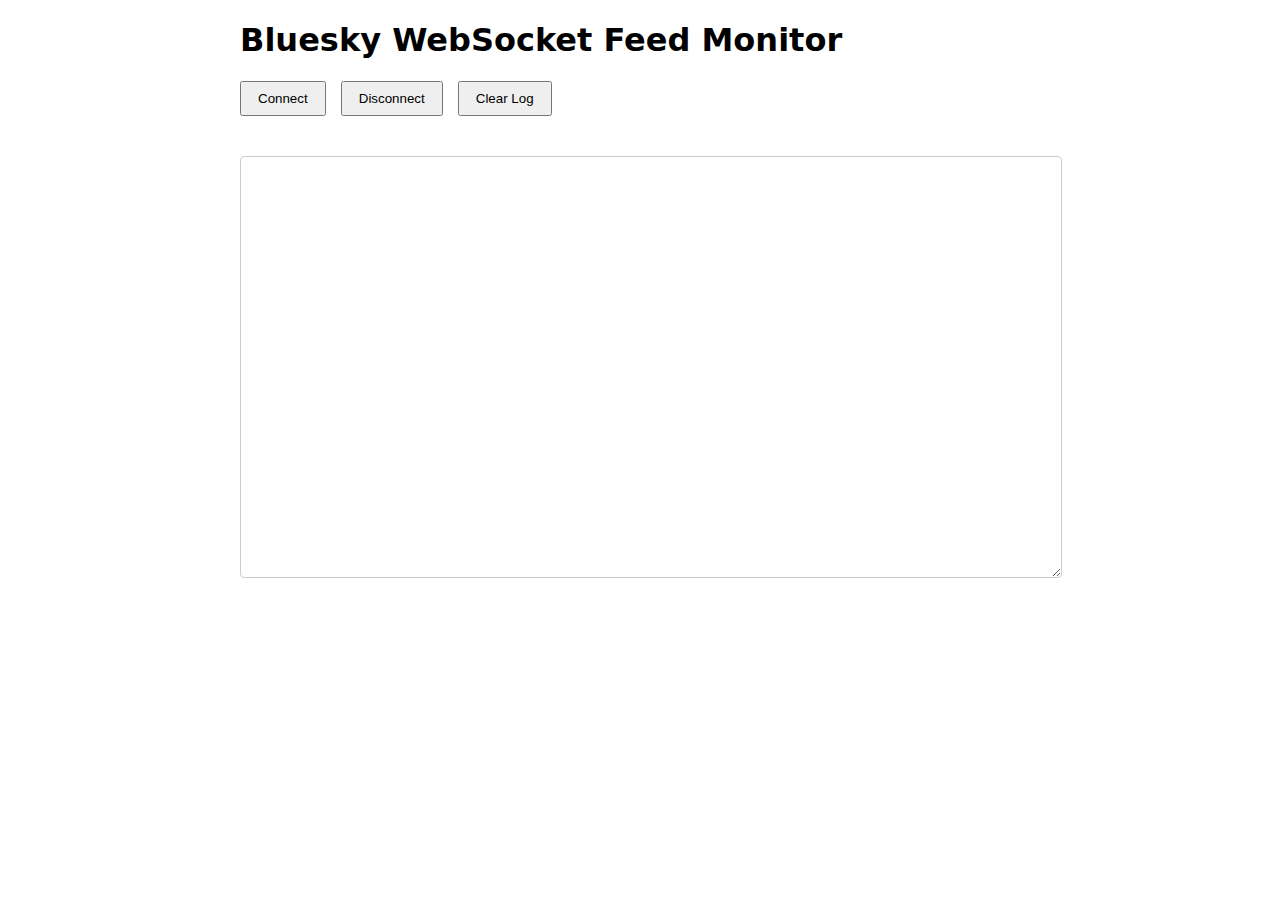
<file: firehose/index.html>
<!DOCTYPE html>
<html lang="en">
  <head>
    <meta charset="UTF-8" />
    <meta name="viewport" content="width=device-width, initial-scale=1.0" />
    <title>Bluesky WebSocket Feed Monitor</title>
    <style>
      body {
        font-family: system-ui, -apple-system, sans-serif;
        max-width: 800px;
        margin: 20px auto;
        padding: 0 20px;
      }
      #output {
        width: 100%;
        height: 400px;
        margin-top: 20px;
        padding: 10px;
        font-family: monospace;
        border: 1px solid #ccc;
        border-radius: 4px;
      }
      .controls {
        margin: 20px 0;
      }
      button {
        padding: 8px 16px;
        margin-right: 10px;
        cursor: pointer;
      }
    </style>
  </head>
  <body>
    <h1>Bluesky WebSocket Feed Monitor</h1>
    <div class="controls">
      <button id="connect">Connect</button>
      <button id="disconnect">Disconnect</button>
      <button id="clear">Clear Log</button>
    </div>
    <textarea id="output" readonly></textarea>

    <script>
      let ws = null;
      const output = document.getElementById("output");

      function log(message) {
        const timestamp = new Date().toISOString();
        output.value += `[${timestamp}] ${message}\n`;
        output.scrollTop = output.scrollHeight;
      }

      function connect() {
        if (ws) {
          log("Already connected!");
          return;
        }

        try {
          ws = new WebSocket("wss://jetstream2.us-east.bsky.network/subscribe?wantedCollections=app.bsky.feed.post");

          ws.onopen = () => {
            log("Connected to Bluesky WebSocket");
          };

          ws.onmessage = (event) => {
            try {
              const data = JSON.parse(event.data);
              log(`Received: ${JSON.stringify(data, null, 2)}`);
            } catch (e) {
              log(`Raw message: ${event.data}`);
            }
          };

          ws.onerror = (error) => {
            log(`WebSocket Error: ${error.message}`);
          };

          ws.onclose = () => {
            log("Disconnected from Bluesky WebSocket");
            ws = null;
          };
        } catch (error) {
          log(`Connection Error: ${error.message}`);
          ws = null;
        }
      }

      function disconnect() {
        if (ws) {
          ws.close();
          ws = null;
          log("Disconnected by user");
        } else {
          log("Not connected");
        }
      }

      // Event Listeners
      document.getElementById("connect").addEventListener("click", connect);
      document.getElementById("disconnect").addEventListener("click", disconnect);
      document.getElementById("clear").addEventListener("click", () => {
        output.value = "";
      });
    </script>
  </body>
</html>
</file>
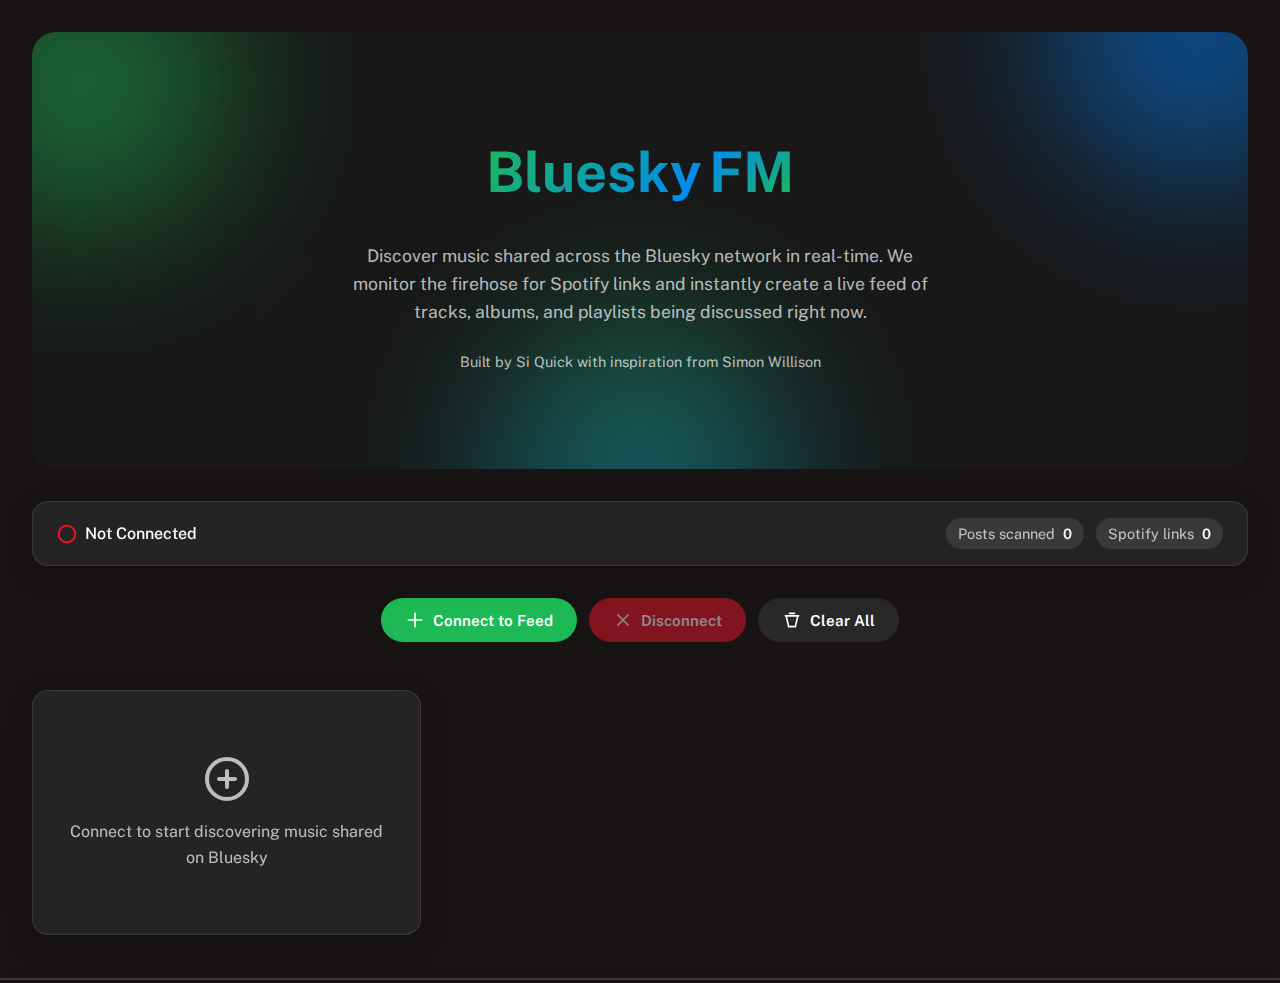
<file: firehose/spotify/index.html>
<!DOCTYPE html>
<html lang="en">
  <head>
    <meta charset="UTF-8" />
    <meta name="viewport" content="width=device-width, initial-scale=1.0" />
    <title>BlueskyFM • Live Music Feed</title>
    <meta name="title" content="Bluesky FM • Live Music Feed" />
    <meta name="description" content="Discover what music the Bluesky community is sharing in real-time." />
    <link rel="preconnect" href="https://fonts.googleapis.com" />
    <link rel="preconnect" href="https://fonts.gstatic.com" crossorigin />
    <link
      href="https://fonts.googleapis.com/css2?family=Public+Sans:wght@300;400;500;600;700&display=swap"
      rel="stylesheet"
    />
    <link rel="stylesheet" href="./styles.css" />
  </head>
  <body>
    <div class="container">
      <div class="hero">
        <div class="hero-background">
          <div class="gradient-orb"></div>
          <div class="gradient-orb"></div>
          <div class="gradient-orb"></div>
        </div>
        <div class="hero-content">
          <h1>
            <span class="gradient-text">Bluesky</span>
            <span class="gradient-text accent">FM</span>
          </h1>
          <p class="hero-description">
            Discover music shared across the Bluesky network in real-time. We monitor the firehose for Spotify links and
            instantly create a live feed of tracks, albums, and playlists being discussed right now.
          </p>
          <p class="hero-credits">
            Built by
            <a href="https://bsky.app/profile/siquick.com" target="_blank" rel="noopener noreferrer">Si Quick</a> with
            inspiration from
            <a href="https://bsky.app/profile/simonwillison.net" target="_blank" rel="noopener noreferrer"
              >Simon Willison</a
            >
          </p>
        </div>
      </div>

      <div class="status-bar glass">
        <div class="status-group">
          <div class="status disconnected">
            <svg class="status-icon" viewBox="0 0 24 24" fill="none" xmlns="http://www.w3.org/2000/svg">
              <path
                d="M12 22c5.523 0 10-4.477 10-10S17.523 2 12 2 2 6.477 2 12s4.477 10 10 10z"
                stroke="currentColor"
                stroke-width="2"
              />
              <path
                class="pulse-circle"
                d="M12 22c5.523 0 10-4.477 10-10S17.523 2 12 2 2 6.477 2 12s4.477 10 10 10z"
                stroke="currentColor"
                stroke-width="2"
              />
            </svg>
            <span class="status-text">Not Connected</span>
          </div>
          <div class="status-pills">
            <div class="pill">
              <span class="pill-label">Posts scanned</span>
              <span class="pill-value" id="post-count">0</span>
            </div>
            <div class="pill">
              <span class="pill-label">Spotify links</span>
              <span class="pill-value" id="spotify-count">0</span>
            </div>
          </div>
        </div>
      </div>

      <div class="controls">
        <button id="connect" class="button button-primary">
          <svg class="button-icon" viewBox="0 0 24 24" fill="none" xmlns="http://www.w3.org/2000/svg">
            <path d="M12 4v16m8-8H4" stroke="currentColor" stroke-width="2" stroke-linecap="round" />
          </svg>
          Connect to Feed
        </button>
        <button id="disconnect" class="button button-danger" disabled>
          <svg class="button-icon" viewBox="0 0 24 24" fill="none" xmlns="http://www.w3.org/2000/svg">
            <path d="M18 6L6 18M6 6l12 12" stroke="currentColor" stroke-width="2" stroke-linecap="round" />
          </svg>
          Disconnect
        </button>
        <button id="clear" class="button button-secondary">
          <svg class="button-icon" viewBox="0 0 24 24" fill="none" xmlns="http://www.w3.org/2000/svg">
            <path d="M19 7l-3 13H8L5 7M20 7H4m5-3h6" stroke="currentColor" stroke-width="2" stroke-linecap="round" />
          </svg>
          Clear All
        </button>
      </div>

      <div id="spotify-grid" class="spotify-grid">
        <div class="empty-state glass">
          <div class="empty-icon">
            <svg viewBox="0 0 24 24" fill="none" xmlns="http://www.w3.org/2000/svg">
              <path
                d="M12 22c5.523 0 10-4.477 10-10S17.523 2 12 2 2 6.477 2 12s4.477 10 10 10z"
                stroke="currentColor"
                stroke-width="2"
              />
              <path d="M8 12h8m-4-4v8" stroke="currentColor" stroke-width="2" stroke-linecap="round" />
            </svg>
          </div>
          <p>Connect to start discovering music shared on Bluesky</p>
        </div>
      </div>

      <!-- Player Container -->
      <div id="player-container" class="player-container glass">
        <div id="spotify-player" class="player-content"></div>
      </div>
    </div>

    <script>
      let ws = null;
      let postsScanned = 0;
      let spotifyFound = 0;
      const MAX_PLAYERS = 50;
      let currentlyPlayingId = null;

      const connectBtn = document.getElementById("connect");
      const disconnectBtn = document.getElementById("disconnect");
      const clearBtn = document.getElementById("clear");
      const statusDiv = document.querySelector(".status");
      const spotifyGrid = document.getElementById("spotify-grid");
      const postCountSpan = document.getElementById("post-count");
      const spotifyCountSpan = document.getElementById("spotify-count");
      const playerContainer = document.getElementById("player-container");
      const spotifyPlayer = document.getElementById("spotify-player");

      function updateStatus(connected) {
        statusDiv.classList.toggle("connected", connected);
        statusDiv.querySelector(".status-text").textContent = connected ? "Connected" : "Not Connected";
        connectBtn.disabled = connected;
        disconnectBtn.disabled = !connected;
      }

      function updateStats() {
        postCountSpan.textContent = postsScanned;
        spotifyCountSpan.textContent = spotifyFound;
      }

      function extractSpotifyInfo(url) {
        const patterns = [
          /open\.spotify\.com\/(track|album|playlist|artist)\/([a-zA-Z0-9]+)/,
          /spotify:(track|album|playlist|artist):([a-zA-Z0-9]+)/,
        ];

        for (const pattern of patterns) {
          const match = url.match(pattern);
          if (match) {
            return {
              type: match[1],
              id: match[2],
            };
          }
        }
        return null;
      }

      function getBadgeIcon(type) {
        switch (type) {
          case "track":
            return '<path d="M12 22c5.523 0 10-4.477 10-10S17.523 2 12 2 2 6.477 2 12s4.477 10 10 10z M12 8v4l3 3" stroke="currentColor" stroke-width="2" stroke-linecap="round"/>';
          case "album":
            return '<path d="M12 22c5.523 0 10-4.477 10-10S17.523 2 12 2 2 6.477 2 12s4.477 10 10 10z M12 12c1.657 0 3-1.343 3-3s-1.343-3-3-3-3 1.343-3 3 1.343 3 3 3z" stroke="currentColor" stroke-width="2"/>';
          case "playlist":
            return '<path d="M16 17H5M16 12H5M16 7H5M19 17h2M19 12h2M19 7h2" stroke="currentColor" stroke-width="2" stroke-linecap="round"/>';
          default:
            return '<path d="M12 22c5.523 0 10-4.477 10-10S17.523 2 12 2 2 6.477 2 12s4.477 10 10 10z" stroke="currentColor" stroke-width="2"/>';
        }
      }

      function playTrack(spotifyId, type, cardElement) {
        // Remove playing state from previous card
        const previousCard = document.querySelector(".spotify-card.playing");
        if (previousCard) {
          previousCard.classList.remove("playing");
        }

        // Add playing state to current card
        cardElement.classList.add("playing");

        // Update player with autoplay enabled
        spotifyPlayer.innerHTML = `
          <iframe
            src="https://open.spotify.com/embed/${type}/${spotifyId}?autoplay=1"
            frameborder="0"
            allowtransparency="true"
            allow="encrypted-media; autoplay"
          ></iframe>
        `;

        currentlyPlayingId = spotifyId;
        playerContainer.classList.add("visible");
      }

      async function getSpotifyArtwork(type, id) {
        try {
          const response = await fetch(`https://open.spotify.com/oembed?url=spotify:${type}:${id}`);
          const data = await response.json();
          return data.thumbnail_url;
        } catch (error) {
          console.error("Error fetching artwork:", error);
          return null;
        }
      }

      async function addSpotifyCard(spotifyInfo, postUrl) {
        if (spotifyFound === 0) {
          spotifyGrid.innerHTML = "";
        }

        if (spotifyFound >= MAX_PLAYERS) {
          const oldestCard = spotifyGrid.lastChild;
          if (oldestCard) {
            spotifyGrid.removeChild(oldestCard);
          }
        }

        // Get artwork URL
        const artworkUrl = await getSpotifyArtwork(spotifyInfo.type, spotifyInfo.id);

        const card = document.createElement("div");
        card.className = "spotify-card glass";
        card.setAttribute("data-spotify-id", spotifyInfo.id);
        card.setAttribute("data-spotify-type", spotifyInfo.type);

        card.innerHTML = `
          <div class="spotify-preview">
            <div class="preview-image">
              <img src="${artworkUrl || "/placeholder.png"}" alt="Album Art" loading="lazy" />
            </div>
            <button class="play-button glass" aria-label="Play Preview">
              <svg viewBox="0 0 24 24" fill="none" xmlns="http://www.w3.org/2000/svg">
                <path d="M8 5v14l11-7-11-7z" fill="currentColor"/>
              </svg>
              <div class="button-glow"></div>
            </button>
          </div>
          <div class="card-content">
            <div class="card-badges">
              <span class="type-badge ${spotifyInfo.type}-badge">
                <svg class="badge-icon" viewBox="0 0 24 24" fill="none" xmlns="http://www.w3.org/2000/svg">
                  ${getBadgeIcon(spotifyInfo.type)}
                </svg>
                ${spotifyInfo.type}
              </span>
            </div>
            <a href="${postUrl}" target="_blank" rel="noopener noreferrer" class="post-link">
              <svg class="link-icon" viewBox="0 0 24 24" fill="none" xmlns="http://www.w3.org/2000/svg">
                <path d="M18 13v6a2 2 0 01-2 2H5a2 2 0 01-2-2V8a2 2 0 012-2h6m4-3h6v6m-11 5L21 3" stroke="currentColor" stroke-width="2" stroke-linecap="round"/>
              </svg>
              View original post
            </a>
          </div>
        `;

        // Add click handler for play button
        const playButton = card.querySelector(".play-button");
        playButton.addEventListener("click", (e) => {
          e.preventDefault();
          e.stopPropagation();
          playTrack(spotifyInfo.id, spotifyInfo.type, card);
        });

        spotifyGrid.insertBefore(card, spotifyGrid.firstChild);
        spotifyFound++;
        updateStats();
      }

      function connect() {
        if (ws) return;

        try {
          ws = new WebSocket("wss://jetstream2.us-east.bsky.network/subscribe?wantedCollections=app.bsky.feed.post");

          ws.onopen = () => {
            console.log("Connected to Bluesky WebSocket");
            updateStatus(true);
          };

          ws.onmessage = (event) => {
            try {
              const data = JSON.parse(event.data);
              postsScanned++;
              updateStats();

              if (data.commit?.operation !== "create" || data.commit?.collection !== "app.bsky.feed.post") {
                return;
              }

              const record = data.commit.record;
              if (!record) return;

              const postUrl = `https://bsky.app/profile/${data.did}/post/${data.commit.rkey}`;
              let spotifyInfo = null;

              if (record.embed?.$type === "app.bsky.embed.external") {
                const embedUrl = record.embed.external.uri;
                if (embedUrl) {
                  spotifyInfo = extractSpotifyInfo(embedUrl);
                }
              }

              if (!spotifyInfo && record.facets) {
                for (const facet of record.facets) {
                  const link = facet.features?.find((f) => f.$type === "app.bsky.richtext.facet#link");
                  if (link?.uri) {
                    spotifyInfo = extractSpotifyInfo(link.uri);
                    if (spotifyInfo) break;
                  }
                }
              }

              if (!spotifyInfo && record.text) {
                spotifyInfo = extractSpotifyInfo(record.text);
              }

              if (spotifyInfo) {
                addSpotifyCard(spotifyInfo, postUrl);
              }
            } catch (e) {
              console.error("Error processing message:", e);
            }
          };

          ws.onerror = (error) => {
            console.error("WebSocket Error:", error);
            updateStatus(false);
          };

          ws.onclose = () => {
            console.log("Disconnected from Bluesky WebSocket");
            ws = null;
            updateStatus(false);
          };
        } catch (error) {
          console.error("Connection Error:", error);
          ws = null;
          updateStatus(false);
        }
      }

      async function getSpotifyArtwork(type, id) {
        try {
          const response = await fetch(`https://open.spotify.com/oembed?url=spotify:${type}:${id}`);
          const data = await response.json();
          return data.thumbnail_url;
        } catch (error) {
          console.error("Error fetching artwork:", error);
          return null;
        }
      }

      async function addSpotifyCard(spotifyInfo, postUrl) {
        if (spotifyFound === 0) {
          spotifyGrid.innerHTML = "";
        }

        if (spotifyFound >= MAX_PLAYERS) {
          const oldestCard = spotifyGrid.lastChild;
          if (oldestCard) {
            spotifyGrid.removeChild(oldestCard);
          }
        }

        const artworkUrl = await getSpotifyArtwork(spotifyInfo.type, spotifyInfo.id);

        const card = document.createElement("div");
        card.className = "spotify-card glass";
        card.setAttribute("data-spotify-id", spotifyInfo.id);
        card.setAttribute("data-spotify-type", spotifyInfo.type);

        card.innerHTML = `
    <div class="spotify-preview">
      <div class="preview-image">
        <img src="${artworkUrl || "/placeholder.png"}" alt="Album Art" loading="lazy" />
      </div>
      <button class="play-button glass" aria-label="Play Preview">
        <svg viewBox="0 0 24 24" fill="none" xmlns="http://www.w3.org/2000/svg">
          <path d="M8 5v14l11-7-11-7z" fill="currentColor"/>
        </svg>
        <div class="button-glow"></div>
      </button>
    </div>
    <div class="card-content">
      <div class="card-badges">
        <span class="type-badge ${spotifyInfo.type}-badge">
          <svg class="badge-icon" viewBox="0 0 24 24" fill="none" xmlns="http://www.w3.org/2000/svg">
            ${getBadgeIcon(spotifyInfo.type)}
          </svg>
          ${spotifyInfo.type}
        </span>
      </div>
      <a href="${postUrl}" target="_blank" rel="noopener noreferrer" class="post-link">
        <svg class="link-icon" viewBox="0 0 24 24" fill="none" xmlns="http://www.w3.org/2000/svg">
          <path d="M18 13v6a2 2 0 01-2 2H5a2 2 0 01-2-2V8a2 2 0 012-2h6m4-3h6v6m-11 5L21 3" stroke="currentColor" stroke-width="2" stroke-linecap="round"/>
        </svg>
        View original post
      </a>
    </div>
  `;

        // Add click handler for play button
        const playButton = card.querySelector(".play-button");
        playButton.addEventListener("click", (e) => {
          e.preventDefault();
          e.stopPropagation();
          playTrack(spotifyInfo.id, spotifyInfo.type, card);
        });

        spotifyGrid.insertBefore(card, spotifyGrid.firstChild);
        spotifyFound++;
        updateStats();
      }

      function getBadgeIcon(type) {
        switch (type) {
          case "track":
            return '<path d="M12 22c5.523 0 10-4.477 10-10S17.523 2 12 2 2 6.477 2 12s4.477 10 10 10z M12 8v4l3 3" stroke="currentColor" stroke-width="2" stroke-linecap="round"/>';
          case "album":
            return '<path d="M12 22c5.523 0 10-4.477 10-10S17.523 2 12 2 2 6.477 2 12s4.477 10 10 10z M12 12c1.657 0 3-1.343 3-3s-1.343-3-3-3-3 1.343-3 3 1.343 3 3 3z" stroke="currentColor" stroke-width="2"/>';
          case "playlist":
            return '<path d="M16 17H5M16 12H5M16 7H5M19 17h2M19 12h2M19 7h2" stroke="currentColor" stroke-width="2" stroke-linecap="round"/>';
          default:
            return '<path d="M12 22c5.523 0 10-4.477 10-10S17.523 2 12 2 2 6.477 2 12s4.477 10 10 10z" stroke="currentColor" stroke-width="2"/>';
        }
      }

      function playTrack(spotifyId, type, cardElement) {
        // Remove playing state from previous card
        const previousCard = document.querySelector(".spotify-card.playing");
        if (previousCard) {
          previousCard.classList.remove("playing");
        }

        // Add playing state to current card
        cardElement.classList.add("playing");

        // Update player with autoplay enabled
        spotifyPlayer.innerHTML = `
    <iframe
      src="https://open.spotify.com/embed/${type}/${spotifyId}?autoplay=1"
      frameborder="0"
      allowtransparency="true"
      allow="encrypted-media; autoplay"
    ></iframe>
  `;

        currentlyPlayingId = spotifyId;
        playerContainer.classList.add("visible");
      }

      function disconnect() {
        if (ws) {
          ws.close();
          ws = null;
          updateStatus(false);
        }
      }

      function clearPlayers() {
        spotifyGrid.innerHTML = `
    <div class="empty-state glass">
      <div class="empty-icon">
        <svg viewBox="0 0 24 24" fill="none" xmlns="http://www.w3.org/2000/svg">
          <path d="M12 22c5.523 0 10-4.477 10-10S17.523 2 12 2 2 6.477 2 12s4.477 10 10 10z" stroke="currentColor" stroke-width="2"/>
          <path d="M8 12h8m-4-4v8" stroke="currentColor" stroke-width="2" stroke-linecap="round"/>
        </svg>
      </div>
      <p>Connect to start discovering music shared on Bluesky</p>
    </div>
  `;
        spotifyFound = 0;
        currentlyPlayingId = null;
        spotifyPlayer.innerHTML = "";
        playerContainer.classList.remove("visible");
        updateStats();
      }

      connectBtn.addEventListener("click", connect);
      disconnectBtn.addEventListener("click", disconnect);
      clearBtn.addEventListener("click", clearPlayers);
    </script>
  </body>
</html>
</file>
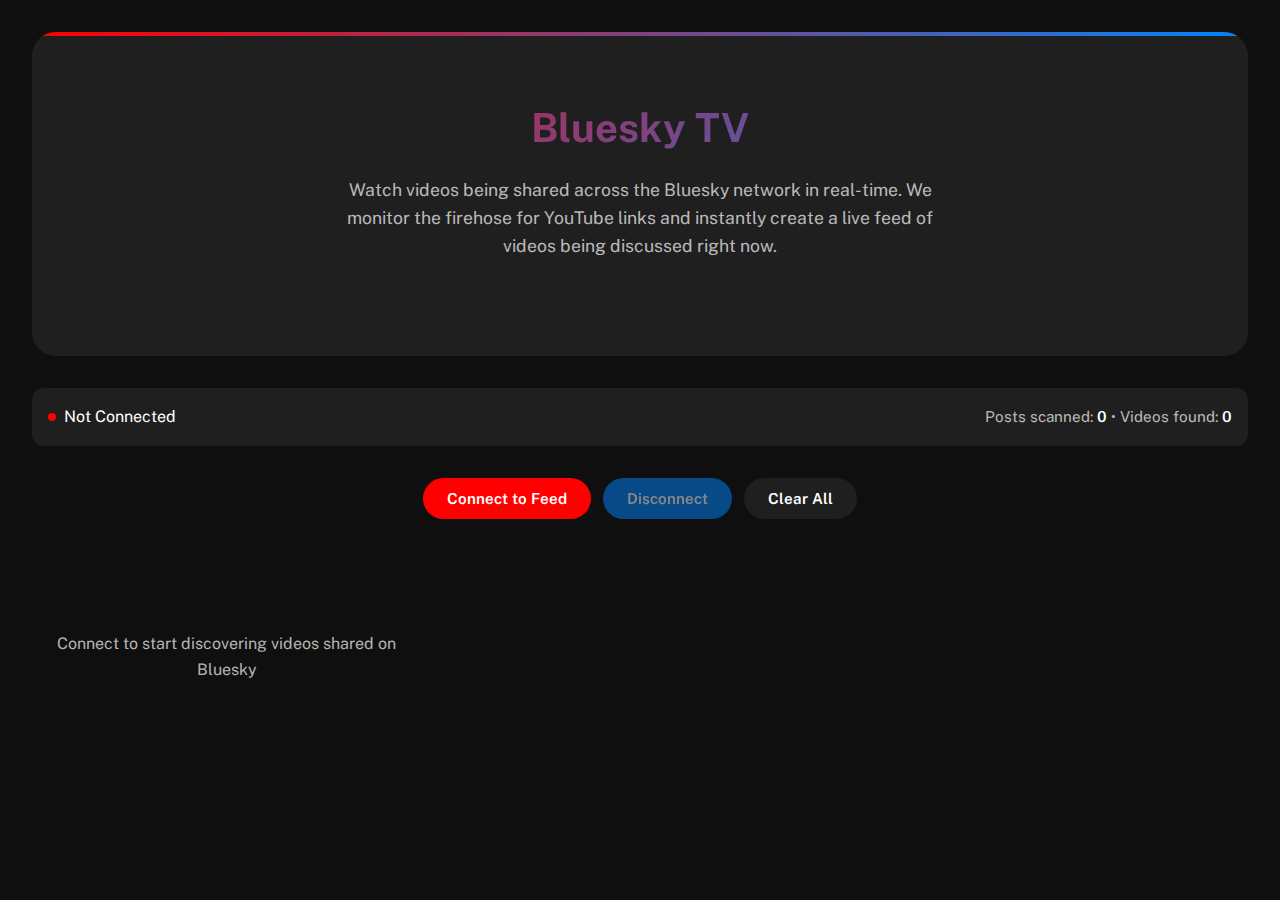
<file: firehose/youtube/index.html>
<!DOCTYPE html>
<html lang="en">
  <head>
    <meta charset="UTF-8" />
    <meta name="viewport" content="width=device-width, initial-scale=1.0" />
    <title>Bluesky TV • Live Video Feed</title>
    <link rel="preconnect" href="https://fonts.googleapis.com" />
    <link rel="preconnect" href="https://fonts.gstatic.com" crossorigin />
    <link
      href="https://fonts.googleapis.com/css2?family=Public+Sans:wght@300;400;500;600;700&display=swap"
      rel="stylesheet"
    />
    <style>
      :root {
        --youtube-red: #ff0000;
        --youtube-dark: #282828;
        --bluesky-blue: #0085ff;
        --text-primary: #ffffff;
        --text-secondary: rgba(255, 255, 255, 0.7);
        --surface-dark: #1f1f1f;
        --surface-darker: #0f0f0f;
        --accent-gradient: linear-gradient(135deg, var(--youtube-red), var(--bluesky-blue));
      }

      * {
        margin: 0;
        padding: 0;
        box-sizing: border-box;
      }

      body {
        font-family: "Public Sans", system-ui, -apple-system, sans-serif;
        background: var(--surface-darker);
        color: var(--text-primary);
        line-height: 1.6;
        -webkit-font-smoothing: antialiased;
      }

      .container {
        max-width: 1400px;
        margin: 0 auto;
        padding: 2rem;
      }

      .hero {
        text-align: center;
        padding: 4rem 1rem;
        background: var(--surface-dark);
        border-radius: 24px;
        margin-bottom: 2rem;
        position: relative;
        overflow: hidden;
      }

      .hero::before {
        content: "";
        position: absolute;
        top: 0;
        left: 0;
        right: 0;
        height: 4px;
        background: var(--accent-gradient);
      }

      h1 {
        font-size: 2.5rem;
        font-weight: 700;
        margin-bottom: 1rem;
        background: var(--accent-gradient);
        -webkit-background-clip: text;
        background-clip: text;
        color: transparent;
      }

      .hero p {
        color: var(--text-secondary);
        font-size: 1.1rem;
        max-width: 600px;
        margin: 0 auto 2rem auto;
      }

      .controls {
        display: flex;
        gap: 12px;
        justify-content: center;
        margin-bottom: 2rem;
      }

      button {
        padding: 12px 24px;
        border-radius: 50px;
        border: none;
        font-family: inherit;
        font-weight: 600;
        font-size: 0.95rem;
        cursor: pointer;
        transition: all 0.2s ease;
        color: var(--text-primary);
      }

      button:disabled {
        opacity: 0.5;
        cursor: not-allowed;
      }

      #connect {
        background: var(--youtube-red);
      }

      #disconnect {
        background: var(--bluesky-blue);
      }

      #clear {
        background: var(--surface-dark);
      }

      button:hover:not(:disabled) {
        transform: translateY(-2px);
      }

      .status-bar {
        background: var(--surface-dark);
        padding: 1rem;
        border-radius: 12px;
        display: flex;
        justify-content: space-between;
        align-items: center;
        margin-bottom: 2rem;
      }

      .status {
        display: flex;
        align-items: center;
        gap: 8px;
      }

      .status::before {
        content: "";
        display: inline-block;
        width: 8px;
        height: 8px;
        border-radius: 50%;
        background: var(--youtube-red);
      }

      .status.connected::before {
        background: #4caf50;
      }

      .stats {
        color: var(--text-secondary);
        font-size: 0.95rem;
      }

      .stats span {
        color: var(--text-primary);
        font-weight: 600;
      }

      .video-grid {
        display: grid;
        grid-template-columns: repeat(auto-fill, minmax(350px, 1fr));
        gap: 24px;
        padding: 1rem 0;
      }

      .video-card {
        background: var(--surface-dark);
        border-radius: 12px;
        overflow: hidden;
        transition: transform 0.2s ease;
      }

      .video-card:hover {
        transform: translateY(-4px);
      }

      .video-container {
        position: relative;
      }

      .video-container iframe {
        border-radius: 12px;
        width: 100%;
        height: 100%;
        aspect-ratio: 16 / 9;
        border: none;
      }

      .video-info {
        padding: 1rem;
      }

      .post-link {
        color: var(--bluesky-blue);
        text-decoration: none;
        font-size: 0.9rem;
        transition: color 0.2s ease;
      }

      .post-link:hover {
        color: var(--text-primary);
      }

      .empty-state {
        text-align: center;
        color: var(--text-secondary);
        padding: 4rem 1rem;
      }

      @media (max-width: 768px) {
        .container {
          padding: 1rem;
        }

        .hero {
          padding: 2rem 1rem;
        }

        h1 {
          font-size: 2rem;
        }

        .status-bar {
          flex-direction: column;
          gap: 1rem;
          text-align: center;
        }

        .video-grid {
          grid-template-columns: 1fr;
        }
      }
    </style>
  </head>
  <body>
    <div class="container">
      <div class="hero">
        <h1>Bluesky TV</h1>
        <p>
          Watch videos being shared across the Bluesky network in real-time. We monitor the firehose for YouTube links
          and instantly create a live feed of videos being discussed right now.
        </p>
      </div>

      <div class="status-bar">
        <div class="status disconnected">Not Connected</div>
        <div class="stats">
          Posts scanned: <span id="post-count">0</span> • Videos found: <span id="video-count">0</span>
        </div>
      </div>

      <div class="controls">
        <button id="connect">Connect to Feed</button>
        <button id="disconnect" disabled>Disconnect</button>
        <button id="clear">Clear All</button>
      </div>

      <div id="video-grid" class="video-grid">
        <div class="empty-state">Connect to start discovering videos shared on Bluesky</div>
      </div>
    </div>

    <script>
      let ws = null;
      let reconnectAttempts = 0;
      let postsScanned = 0;
      let videosFound = 0;
      const MAX_RECONNECT_ATTEMPTS = 3;
      const MAX_VIDEOS = 50;

      const connectBtn = document.getElementById("connect");
      const disconnectBtn = document.getElementById("disconnect");
      const clearBtn = document.getElementById("clear");
      const statusDiv = document.querySelector(".status");
      const videoGrid = document.getElementById("video-grid");
      const postCountSpan = document.getElementById("post-count");
      const videoCountSpan = document.getElementById("video-count");

      function updateStatus(connected) {
        statusDiv.textContent = connected ? "Connected" : "Not Connected";
        statusDiv.className = `status ${connected ? "connected" : "disconnected"}`;
        connectBtn.disabled = connected;
        disconnectBtn.disabled = !connected;
      }

      function updateStats() {
        postCountSpan.textContent = postsScanned;
        videoCountSpan.textContent = videosFound;
      }

      async function checkVideoAvailability(videoId) {
        try {
          const response = await fetch(
            `https://www.youtube.com/oembed?url=https://www.youtube.com/watch?v=${videoId}&format=json`
          );
          if (!response.ok) {
            throw new Error("Video unavailable");
          }
          return true;
        } catch (error) {
          console.log(`Video ${videoId} is unavailable`);
          return false;
        }
      }

      function extractYouTubeId(text) {
        const patterns = [
          /(?:https?:\/\/)?(?:www\.)?youtube\.com\/watch\?v=([^&\s]+)/,
          /(?:https?:\/\/)?(?:www\.)?youtube\.com\/embed\/([^\s]+)/,
          /(?:https?:\/\/)?youtu\.be\/([^\s]+)/,
        ];

        for (const pattern of patterns) {
          const match = text.match(pattern);
          if (match) return match[1];
        }
        return null;
      }

      async function addVideo(videoId, postUrl) {
        // Check if video is available before adding
        const isAvailable = await checkVideoAvailability(videoId);
        if (!isAvailable) return;

        if (videosFound === 0) {
          videoGrid.innerHTML = ""; // Clear empty state
        }

        if (videosFound >= MAX_VIDEOS) {
          const firstVideo = videoGrid.firstChild;
          if (firstVideo) {
            videoGrid.removeChild(firstVideo);
          }
        }

        const card = document.createElement("div");
        card.className = "video-card";

        card.innerHTML = `
          <div class="video-container">
            <iframe
              src="https://www.youtube.com/embed/${videoId}"
              title="YouTube video"
              frameborder="0"
              allow="accelerometer; autoplay; clipboard-write; encrypted-media; gyroscope; picture-in-picture"
              allowfullscreen
            ></iframe>
          </div>
          <div class="video-info">
            <a href="${postUrl}" target="_blank" class="post-link">View original post</a>
          </div>
        `;

        // Append to end instead of prepending
        videoGrid.appendChild(card);
        videosFound++;
        updateStats();
      }

      function connect() {
        if (ws) {
          console.log("Already connected!");
          return;
        }

        try {
          ws = new WebSocket("wss://jetstream2.us-east.bsky.network/subscribe?wantedCollections=app.bsky.feed.post");

          ws.onopen = () => {
            console.log("Connected to Bluesky WebSocket");
            updateStatus(true);
          };

          ws.onmessage = (event) => {
            try {
              const data = JSON.parse(event.data);
              postsScanned++;
              updateStats();

              if (data.commit?.operation !== "create" || data.commit?.collection !== "app.bsky.feed.post") {
                return;
              }

              const record = data.commit.record;
              if (!record) return;

              const postUrl = `https://bsky.app/profile/${data.did}/post/${data.commit.rkey}`;
              let foundVideoId = null;

              if (record.embed?.$type === "app.bsky.embed.external") {
                const embedUrl = record.embed.external.uri;
                if (embedUrl) {
                  foundVideoId = extractYouTubeId(embedUrl);
                }
              }

              if (!foundVideoId && record.facets) {
                for (const facet of record.facets) {
                  const link = facet.features?.find((f) => f.$type === "app.bsky.richtext.facet#link");
                  if (link?.uri) {
                    foundVideoId = extractYouTubeId(link.uri);
                    if (foundVideoId) break;
                  }
                }
              }

              if (!foundVideoId && record.text) {
                foundVideoId = extractYouTubeId(record.text);
              }

              if (foundVideoId) {
                console.log("Found YouTube video:", foundVideoId);
                addVideo(foundVideoId, postUrl).catch((error) => {
                  console.error("Error adding video:", error);
                });
              }
            } catch (e) {
              console.error("Error processing message:", e);
            }
          };

          ws.onerror = (error) => {
            console.error(`WebSocket Error: ${error.message}`);
            updateStatus(false);
          };

          ws.onclose = () => {
            console.log("Disconnected from Bluesky WebSocket");
            ws = null;
            updateStatus(false);
          };
        } catch (error) {
          console.error(`Connection Error: ${error.message}`);
          ws = null;
          updateStatus(false);
        }
      }

      function disconnect() {
        if (ws) {
          ws.close();
          ws = null;
          updateStatus(false);
        }
      }

      function clearVideos() {
        videoGrid.innerHTML = `
          <div class="empty-state">
            Connect to start discovering videos shared on Bluesky
          </div>
        `;
        videosFound = 0;
        updateStats();
      }

      connectBtn.addEventListener("click", connect);
      disconnectBtn.addEventListener("click", disconnect);
      clearBtn.addEventListener("click", clearVideos);
    </script>
  </body>
</html>
</file>
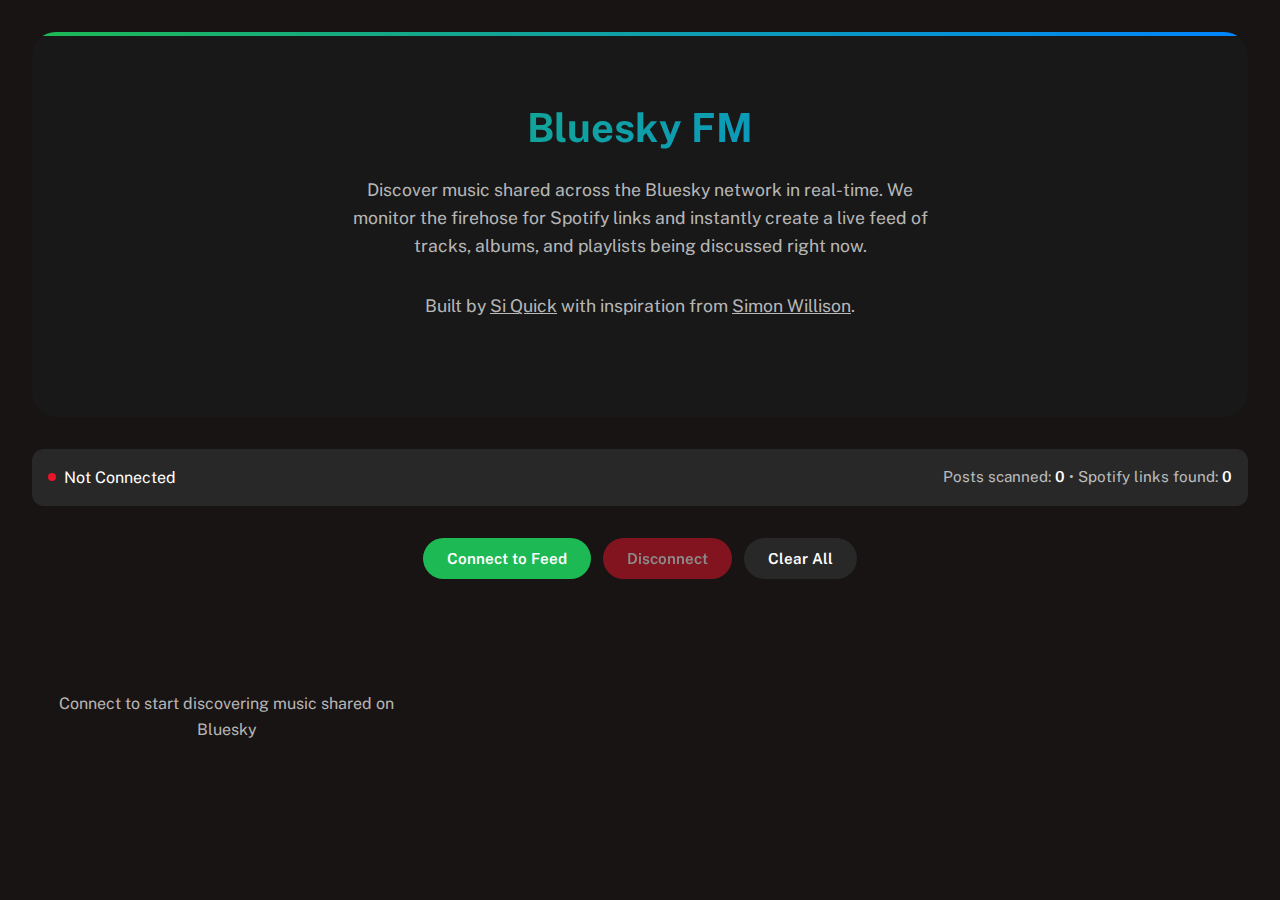
<file: firehose/spotify/spotify.html>
<!DOCTYPE html>
<html lang="en">
  <head>
    <meta charset="UTF-8" />
    <meta name="viewport" content="width=device-width, initial-scale=1.0" />
    <title>Bluesky FM • Live Music Feed</title>
    <link rel="preconnect" href="https://fonts.googleapis.com" />
    <link rel="preconnect" href="https://fonts.gstatic.com" crossorigin />
    <link
      href="https://fonts.googleapis.com/css2?family=Public+Sans:wght@300;400;500;600;700&display=swap"
      rel="stylesheet"
    />
    <style>
      :root {
        --spotify-green: #1db954;
        --spotify-black: #191414;
        --bluesky-blue: #0085ff;
        --text-primary: #ffffff;
        --text-secondary: rgba(255, 255, 255, 0.7);
        --surface-dark: #282828;
        --surface-darker: #181818;
        --accent-gradient: linear-gradient(135deg, var(--spotify-green), var(--bluesky-blue));
      }

      * {
        margin: 0;
        padding: 0;
        box-sizing: border-box;
      }

      body {
        font-family: "Public Sans", system-ui, -apple-system, sans-serif;
        background: var(--spotify-black);
        color: var(--text-primary);
        line-height: 1.6;
        -webkit-font-smoothing: antialiased;
      }

      .container {
        max-width: 1400px;
        margin: 0 auto;
        padding: 2rem;
      }

      .hero {
        text-align: center;
        padding: 4rem 1rem;
        background: var(--surface-darker);
        border-radius: 24px;
        margin-bottom: 2rem;
        position: relative;
        overflow: hidden;
      }

      .hero::before {
        content: "";
        position: absolute;
        top: 0;
        left: 0;
        right: 0;
        height: 4px;
        background: var(--accent-gradient);
      }

      h1 {
        font-size: 2.5rem;
        font-weight: 700;
        margin-bottom: 1rem;
        background: var(--accent-gradient);
        -webkit-background-clip: text;
        background-clip: text;
        color: transparent;
      }

      a {
        color: var(--text-secondary);
      }

      .hero p {
        color: var(--text-secondary);
        font-size: 1.1rem;
        max-width: 600px;
        margin: 0 auto 2rem auto;
      }

      .controls {
        display: flex;
        gap: 12px;
        justify-content: center;
        margin-bottom: 2rem;
      }

      button {
        padding: 12px 24px;
        border-radius: 50px;
        border: none;
        font-family: inherit;
        font-weight: 600;
        font-size: 0.95rem;
        cursor: pointer;
        transition: all 0.2s ease;
        color: var(--text-primary);
      }

      button:disabled {
        opacity: 0.5;
        cursor: not-allowed;
      }

      #connect {
        background: var(--spotify-green);
      }

      #disconnect {
        background: #e91429;
      }

      #clear {
        background: var(--surface-dark);
      }

      button:hover:not(:disabled) {
        transform: translateY(-2px);
      }

      .status-bar {
        background: var(--surface-dark);
        padding: 1rem;
        border-radius: 12px;
        display: flex;
        justify-content: space-between;
        align-items: center;
        margin-bottom: 2rem;
      }

      .status {
        display: flex;
        align-items: center;
        gap: 8px;
      }

      .status::before {
        content: "";
        display: inline-block;
        width: 8px;
        height: 8px;
        border-radius: 50%;
        background: #e91429;
      }

      .status.connected::before {
        background: var(--spotify-green);
      }

      .stats {
        color: var(--text-secondary);
        font-size: 0.95rem;
      }

      .stats span {
        color: var(--text-primary);
        font-weight: 600;
      }

      .spotify-grid {
        display: grid;
        grid-template-columns: repeat(auto-fill, minmax(350px, 1fr));
        gap: 24px;
        padding: 1rem 0;
      }

      .spotify-card {
        background: var(--surface-dark);
        border-radius: 12px;
        overflow: hidden;
        transition: transform 0.2s ease;
      }

      .spotify-card:hover {
        transform: translateY(-4px);
      }

      .spotify-container {
        position: relative;
      }

      .spotify-container iframe {
        border-radius: 12px;
        width: 100%;
        height: 152px;
      }

      .player-info {
        padding: 1rem;
        display: flex;
        align-items: center;
        gap: 12px;
      }

      .type-badge {
        padding: 4px 12px;
        border-radius: 50px;
        background: var(--spotify-black);
        color: var(--spotify-green);
        font-size: 0.8rem;
        font-weight: 600;
        text-transform: uppercase;
        letter-spacing: 0.5px;
      }

      .post-link {
        color: var(--bluesky-blue);
        text-decoration: none;
        font-size: 0.9rem;
        transition: color 0.2s ease;
      }

      .post-link:hover {
        color: var(--text-primary);
      }

      .empty-state {
        text-align: center;
        color: var(--text-secondary);
        padding: 4rem 1rem;
      }

      @media (max-width: 768px) {
        .container {
          padding: 1rem;
        }

        .hero {
          padding: 2rem 1rem;
        }

        h1 {
          font-size: 2rem;
        }

        .status-bar {
          flex-direction: column;
          gap: 1rem;
          text-align: center;
        }

        .spotify-grid {
          grid-template-columns: 1fr;
        }
      }
    </style>
  </head>
  <body>
    <div class="container">
      <div class="hero">
        <h1>Bluesky FM</h1>
        <p>
          Discover music shared across the Bluesky network in real-time. We monitor the firehose for Spotify links and
          instantly create a live feed of tracks, albums, and playlists being discussed right now.
        </p>
        <p>
          Built by
          <a href="https://bsky.app/profile/siquick.com" target="_blank" rel="noopener noreferrer">Si Quick</a> with
          inspiration from
          <a href="https://bsky.app/profile/simonwillison.net" target="_blank" rel="noopener noreferrer"
            >Simon Willison</a
          >.
        </p>
      </div>

      <div class="status-bar">
        <div class="status disconnected">Not Connected</div>
        <div class="stats">
          Posts scanned: <span id="post-count">0</span> • Spotify links found: <span id="spotify-count">0</span>
        </div>
      </div>

      <div class="controls">
        <button id="connect">Connect to Feed</button>
        <button id="disconnect" disabled>Disconnect</button>
        <button id="clear">Clear All</button>
      </div>

      <div id="spotify-grid" class="spotify-grid">
        <div class="empty-state">Connect to start discovering music shared on Bluesky</div>
      </div>
    </div>

    <script>
      let ws = null;
      let reconnectAttempts = 0;
      let postsScanned = 0;
      let spotifyFound = 0;
      const MAX_RECONNECT_ATTEMPTS = 3;
      const MAX_PLAYERS = 50;

      const connectBtn = document.getElementById("connect");
      const disconnectBtn = document.getElementById("disconnect");
      const clearBtn = document.getElementById("clear");
      const statusDiv = document.querySelector(".status");
      const spotifyGrid = document.getElementById("spotify-grid");
      const postCountSpan = document.getElementById("post-count");
      const spotifyCountSpan = document.getElementById("spotify-count");

      function updateStatus(connected) {
        statusDiv.textContent = connected ? "Connected" : "Not Connected";
        statusDiv.className = `status ${connected ? "connected" : "disconnected"}`;
        connectBtn.disabled = connected;
        disconnectBtn.disabled = !connected;
      }

      function updateStats() {
        postCountSpan.textContent = postsScanned;
        spotifyCountSpan.textContent = spotifyFound;
      }

      function extractSpotifyInfo(url) {
        const patterns = [
          /open\.spotify\.com\/(track|album|playlist|artist)\/([a-zA-Z0-9]+)/,
          /spotify:(track|album|playlist|artist):([a-zA-Z0-9]+)/,
        ];

        for (const pattern of patterns) {
          const match = url.match(pattern);
          if (match) {
            return {
              type: match[1],
              id: match[2],
            };
          }
        }
        return null;
      }

      function addSpotifyEmbed(spotifyInfo, postUrl) {
        if (spotifyFound === 0) {
          spotifyGrid.innerHTML = ""; // Clear empty state
        }

        if (spotifyFound >= MAX_PLAYERS) {
          const firstPlayer = spotifyGrid.firstChild;
          if (firstPlayer) {
            spotifyGrid.removeChild(firstPlayer);
          }
        }

        const card = document.createElement("div");
        card.className = "spotify-card";

        const embedUrl = `https://open.spotify.com/embed/${spotifyInfo.type}/${spotifyInfo.id}`;

        card.innerHTML = `
          <div class="spotify-container">
            <iframe
              src="${embedUrl}"
              frameborder="0"
              allowtransparency="true"
              allow="encrypted-media"
            ></iframe>
          </div>
          <div class="player-info">
            <span class="type-badge">${spotifyInfo.type}</span>
            <a href="${postUrl}" target="_blank" class="post-link">View original post</a>
          </div>
        `;

        spotifyGrid.insertBefore(card, spotifyGrid.firstChild);
        spotifyFound++;
        updateStats();
      }

      function connect() {
        if (ws) {
          console.log("Already connected!");
          return;
        }

        try {
          ws = new WebSocket("wss://jetstream2.us-east.bsky.network/subscribe?wantedCollections=app.bsky.feed.post");

          ws.onopen = () => {
            console.log("Connected to Bluesky WebSocket");
            updateStatus(true);
          };

          ws.onmessage = (event) => {
            try {
              const data = JSON.parse(event.data);
              postsScanned++;
              updateStats();

              if (data.commit?.operation !== "create" || data.commit?.collection !== "app.bsky.feed.post") {
                return;
              }

              const record = data.commit.record;
              if (!record) return;

              const postUrl = `https://bsky.app/profile/${data.did}/post/${data.commit.rkey}`;
              let spotifyInfo = null;

              if (record.embed?.$type === "app.bsky.embed.external") {
                const embedUrl = record.embed.external.uri;
                if (embedUrl) {
                  spotifyInfo = extractSpotifyInfo(embedUrl);
                }
              }

              if (!spotifyInfo && record.facets) {
                for (const facet of record.facets) {
                  const link = facet.features?.find((f) => f.$type === "app.bsky.richtext.facet#link");
                  if (link?.uri) {
                    spotifyInfo = extractSpotifyInfo(link.uri);
                    if (spotifyInfo) break;
                  }
                }
              }

              if (!spotifyInfo && record.text) {
                spotifyInfo = extractSpotifyInfo(record.text);
              }

              if (spotifyInfo) {
                console.log("Found Spotify content:", spotifyInfo);
                addSpotifyEmbed(spotifyInfo, postUrl);
              }
            } catch (e) {
              console.error("Error processing message:", e);
            }
          };

          ws.onerror = (error) => {
            console.error(`WebSocket Error: ${error.message}`);
            updateStatus(false);
          };

          ws.onclose = () => {
            console.log("Disconnected from Bluesky WebSocket");
            ws = null;
            updateStatus(false);
          };
        } catch (error) {
          console.error(`Connection Error: ${error.message}`);
          ws = null;
          updateStatus(false);
        }
      }

      function disconnect() {
        if (ws) {
          ws.close();
          ws = null;
          updateStatus(false);
        }
      }

      function clearPlayers() {
        spotifyGrid.innerHTML = `
          <div class="empty-state">
            Connect to start discovering music shared on Bluesky
          </div>
        `;
        spotifyFound = 0;
        updateStats();
      }

      connectBtn.addEventListener("click", connect);
      disconnectBtn.addEventListener("click", disconnect);
      clearBtn.addEventListener("click", clearPlayers);
    </script>
  </body>
</html>
</file>
<file: firehose/spotify/styles.css>
:root {
  --spotify-green: #1db954;
  --spotify-black: #191414;
  --bluesky-blue: #0085ff;
  --text-primary: #ffffff;
  --text-secondary: rgba(255, 255, 255, 0.7);
  --surface-dark: #282828;
  --surface-darker: #181818;
  --accent-gradient: linear-gradient(135deg, var(--spotify-green), var(--bluesky-blue));
  --glass-background: rgba(40, 40, 40, 0.8);
  --glass-border: rgba(255, 255, 255, 0.1);
  --glass-shadow: 0 8px 32px rgba(0, 0, 0, 0.2);
}

* {
  margin: 0;
  padding: 0;
  box-sizing: border-box;
}

body {
  font-family: "Public Sans", system-ui, -apple-system, sans-serif;
  background: var(--spotify-black);
  color: var(--text-primary);
  line-height: 1.6;
  -webkit-font-smoothing: antialiased;
}

/* Glass Effect */
.glass {
  background: var(--glass-background);
  backdrop-filter: blur(12px);
  -webkit-backdrop-filter: blur(12px);
  border: 1px solid var(--glass-border);
  box-shadow: var(--glass-shadow);
}

/* Container */
.container {
  max-width: 1400px;
  margin: 0 auto;
  padding: 2rem;
}

/* Hero Section */
.hero {
  position: relative;
  text-align: center;
  padding: 6rem 1rem;
  border-radius: 24px;
  margin-bottom: 2rem;
  overflow: hidden;
  background: var(--surface-darker);
}

.hero-background {
  position: absolute;
  top: 0;
  left: 0;
  right: 0;
  bottom: 0;
  overflow: hidden;
  opacity: 0.5;
}

.gradient-orb {
  position: absolute;
  width: 300px;
  height: 300px;
  border-radius: 50%;
  filter: blur(80px);
  animation: float 20s infinite;
}

.gradient-orb:nth-child(1) {
  background: var(--spotify-green);
  top: -100px;
  left: -100px;
  animation-delay: -5s;
}

.gradient-orb:nth-child(2) {
  background: var(--bluesky-blue);
  top: -150px;
  right: -100px;
  animation-delay: -10s;
}

.gradient-orb:nth-child(3) {
  background: linear-gradient(var(--spotify-green), var(--bluesky-blue));
  bottom: -150px;
  left: 50%;
  transform: translateX(-50%);
  animation-delay: -15s;
}

.hero-content {
  position: relative;
  z-index: 1;
}

.gradient-text {
  background: var(--accent-gradient);
  -webkit-background-clip: text;
  background-clip: text;
  color: transparent;
  font-size: 3.5rem;
  font-weight: 700;
}

.gradient-text.accent {
  background: linear-gradient(135deg, var(--bluesky-blue), var(--spotify-green));
  -webkit-background-clip: text;
  background-clip: text;
}

.hero-description {
  color: var(--text-secondary);
  font-size: 1.1rem;
  max-width: 600px;
  margin: 1.5rem auto;
}

.hero-credits {
  color: var(--text-secondary);
  font-size: 0.9rem;
}

.hero-credits a {
  color: var(--text-secondary);
  text-decoration: none;
  transition: color 0.2s ease;
}

.hero-credits a:hover {
  color: var(--text-primary);
}

/* Status Bar */
.status-bar {
  border-radius: 16px;
  padding: 1rem 1.5rem;
  margin-bottom: 2rem;
}

.status-group {
  display: flex;
  justify-content: space-between;
  align-items: center;
}

.status {
  display: flex;
  align-items: center;
  gap: 8px;
  font-weight: 500;
}

.status-icon {
  width: 20px;
  height: 20px;
  color: #e91429;
}

.status.connected .status-icon {
  color: var(--spotify-green);
}

.status.connected .pulse-circle {
  animation: pulse 2s infinite;
}

.status-pills {
  display: flex;
  gap: 12px;
}

.pill {
  display: flex;
  align-items: center;
  gap: 8px;
  padding: 4px 12px;
  background: rgba(255, 255, 255, 0.1);
  border-radius: 50px;
  font-size: 0.9rem;
}

.pill-label {
  color: var(--text-secondary);
}

.pill-value {
  color: var(--text-primary);
  font-weight: 600;
}

/* Controls */
.controls {
  display: flex;
  gap: 12px;
  justify-content: center;
  margin-bottom: 2rem;
}

.button {
  display: flex;
  align-items: center;
  gap: 8px;
  padding: 12px 24px;
  border-radius: 50px;
  border: none;
  font-family: inherit;
  font-weight: 600;
  font-size: 0.95rem;
  cursor: pointer;
  transition: all 0.2s ease;
  color: var(--text-primary);
}

.button-icon {
  width: 20px;
  height: 20px;
}

.button:disabled {
  opacity: 0.5;
  cursor: not-allowed;
}

.button-primary {
  background: var(--spotify-green);
}

.button-danger {
  background: #e91429;
}

.button-secondary {
  background: var(--surface-dark);
}

.button:hover:not(:disabled) {
  transform: translateY(-2px);
  filter: brightness(1.1);
}

/* Spotify Grid */
.spotify-grid {
  display: grid;
  grid-template-columns: repeat(auto-fill, minmax(350px, 1fr));
  gap: 24px;
  padding: 1rem 0;
}

.spotify-card {
  border-radius: 16px;
  overflow: hidden;
  transition: all 0.3s ease;
}

.spotify-card:hover {
  transform: translateY(-4px);
}

.spotify-preview {
  position: relative;
  width: 100%;
  padding-bottom: 100%;
  background: var(--surface-darker);
  overflow: hidden;
}

.preview-image {
  position: absolute;
  top: 0;
  left: 0;
  width: 100%;
  height: 100%;
}

.preview-image img {
  width: 100%;
  height: 100%;
  object-fit: cover;
  transition: transform 0.3s ease;
}

.spotify-card:hover .preview-image img {
  transform: scale(1.05);
}

.play-button {
  position: absolute;
  top: 50%;
  left: 50%;
  transform: translate(-50%, -50%) scale(0.9);
  width: 64px;
  height: 64px;
  border-radius: 50%;
  border: none;
  cursor: pointer;
  color: var(--text-primary);
  opacity: 0;
  transition: all 0.3s ease;
  z-index: 2;
}

.play-button svg {
  width: 24px;
  height: 24px;
  margin-left: 2px;
}

.button-glow {
  position: absolute;
  top: 50%;
  left: 50%;
  transform: translate(-50%, -50%);
  width: 100%;
  height: 100%;
  background: var(--spotify-green);
  border-radius: 50%;
  filter: blur(15px);
  opacity: 0.5;
  z-index: -1;
}

.spotify-card:hover .play-button {
  opacity: 1;
  transform: translate(-50%, -50%) scale(1);
}

.play-button:hover {
  transform: translate(-50%, -50%) scale(1.1);
}

.card-content {
  padding: 1rem;
}

.card-badges {
  display: flex;
  gap: 8px;
  margin-bottom: 8px;
}

.type-badge {
  display: flex;
  align-items: center;
  gap: 4px;
  padding: 4px 12px;
  border-radius: 50px;
  background: rgba(0, 0, 0, 0.3);
  font-size: 0.8rem;
  font-weight: 600;
  text-transform: uppercase;
  letter-spacing: 0.5px;
}

.badge-icon {
  width: 16px;
  height: 16px;
}

.track-badge {
  color: var(--spotify-green);
}

.album-badge {
  color: var(--bluesky-blue);
}

.playlist-badge {
  color: #e91429;
}

.post-link {
  display: flex;
  align-items: center;
  gap: 6px;
  color: var(--text-secondary);
  text-decoration: none;
  font-size: 0.9rem;
  transition: color 0.2s ease;
}

.link-icon {
  width: 16px;
  height: 16px;
}

.post-link:hover {
  color: var(--text-primary);
}

/* Empty State */
.empty-state {
  text-align: center;
  padding: 4rem 2rem;
  border-radius: 16px;
  color: var(--text-secondary);
}

.empty-icon {
  width: 48px;
  height: 48px;
  margin: 0 auto 1rem;
  color: var(--text-secondary);
}

/* Player Container */
.player-container {
  position: fixed;
  bottom: -80px;
  left: 0;
  right: 0;
  transition: transform 0.3s ease;
  z-index: 1000;
}

.player-container.visible {
  transform: translateY(-80px);
}

.player-content {
  max-width: 1400px;
  margin: 0 auto;
}

.player-content iframe {
  width: 100%;
  height: 80px;
  border: none;
}

/* Animations */
@keyframes float {
  0%,
  100% {
    transform: translateY(0) scale(1);
  }
  50% {
    transform: translateY(-20px) scale(1.1);
  }
}

@keyframes pulse {
  0% {
    transform: scale(1);
    opacity: 1;
  }
  50% {
    transform: scale(1.5);
    opacity: 0;
  }
  100% {
    transform: scale(1);
    opacity: 0;
  }
}

/* Media Queries */
@media (max-width: 768px) {
  .container {
    padding: 1rem;
  }

  .gradient-text {
    font-size: 2.5rem;
  }

  .hero {
    padding: 3rem 1rem;
  }

  .status-group {
    flex-direction: column;
    gap: 1rem;
    text-align: center;
  }

  .status {
    justify-content: center;
  }

  .controls {
    flex-wrap: wrap;
  }

  .spotify-grid {
    grid-template-columns: 1fr;
  }
}
</file>
